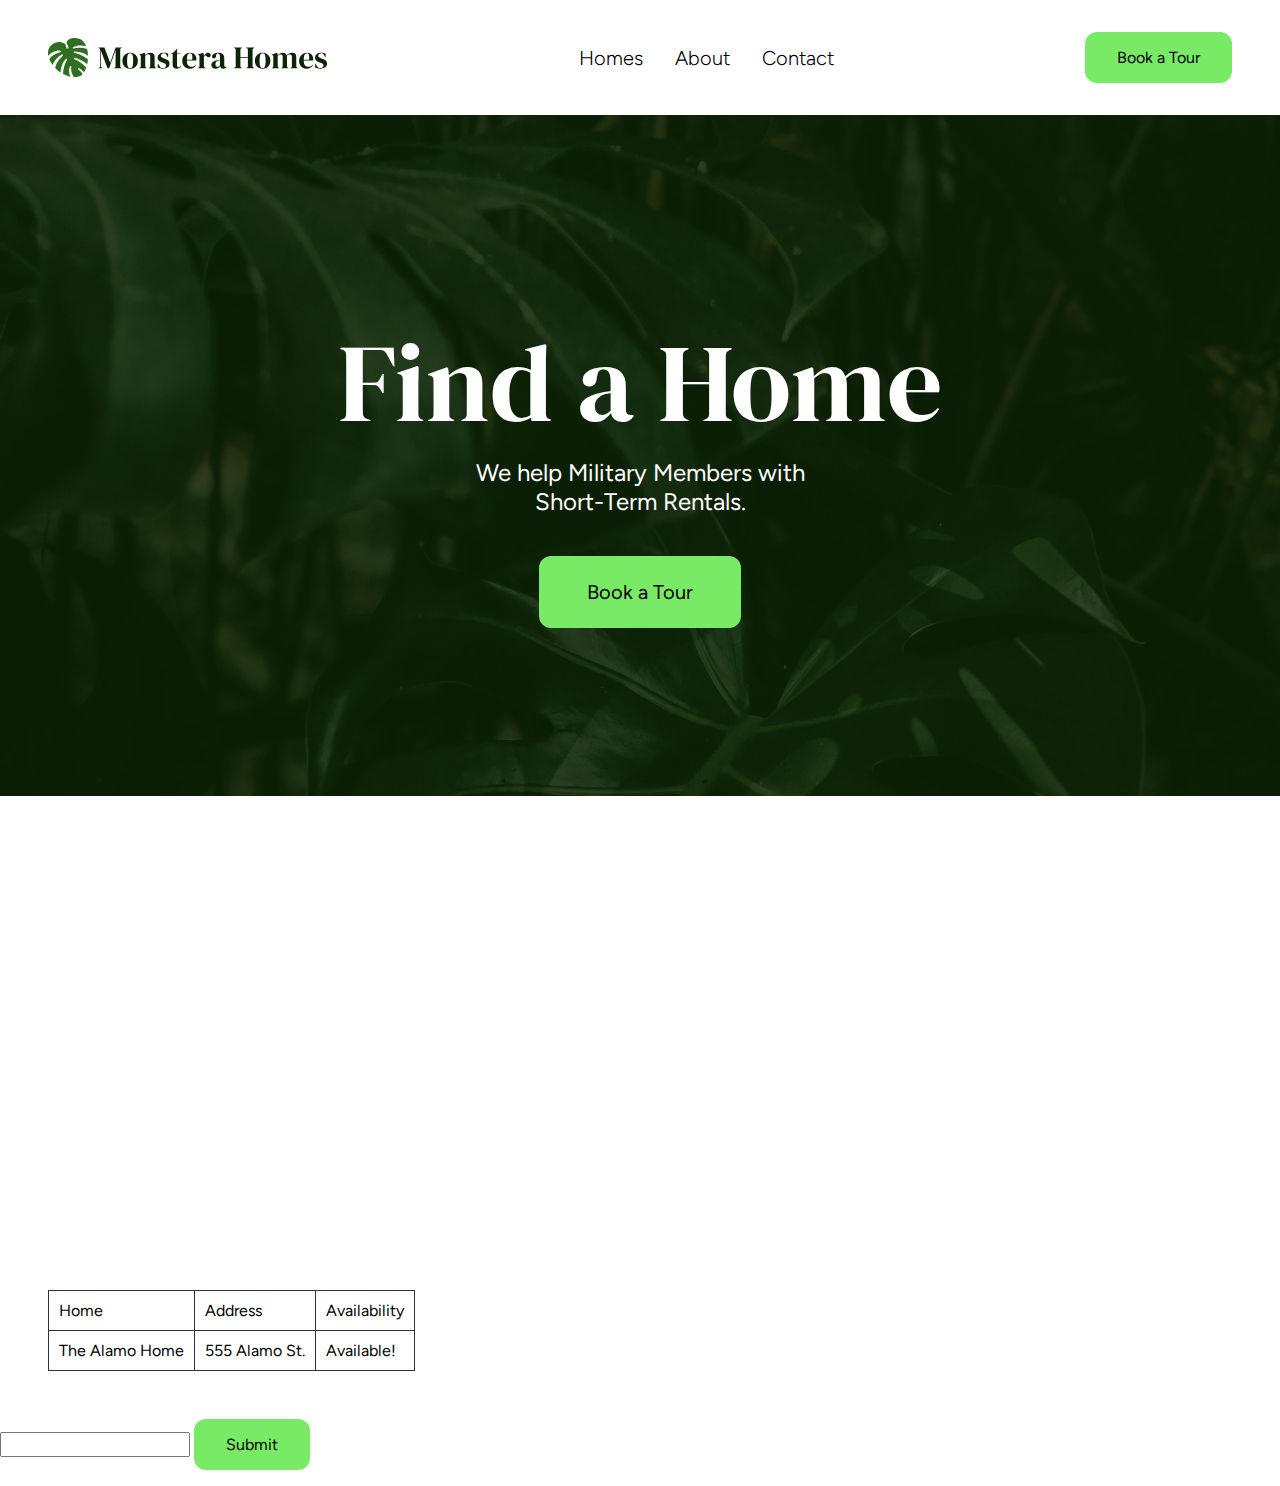
<file: index.html>
<html>
	<head>
		<title>Available Homes in San Antonio - Monstera Homes</title>
		<link href="css/normalize.css" rel="stylesheet" />
		<link href="css/styles.css" rel="stylesheet" />
		<meta name="viewport" content="width=device-width, initial-scale=1.0">
	</head>
	<body>

		<nav>
			<a href="index.html" title="Go to Home Page" class="logo">
				<img src="images/monstera-homes-logo.svg" alt="Monstera Homes Logo" />
			</a>
			<ul>
				<li><a href="homes.html" title="See All Homes">Homes</a></li>
				<li><a href="about.html" title="Learn About Us">About</a></li>
				<li><a href="contact.html" title="Contact Us">Contact</a></li>
			</ul>
			<a href="contact.html" title="Book a Tour" class="btn">Book a Tour</a>
		</nav>

		<header>
			<h1>Find a Home</h1>
			<p>We help Military Members with Short-Term Rentals.</p>
			<a href="contact.html" title="Book a Tour" class="btn">Book a Tour</a>
		</header>

		<section>
			<iframe src="https://www.google.com/maps/embed?pb=!1m18!1m12!1m3!1d55601.548802352656!2d-98.55205986875004!3d29.42596710000001!2m3!1f0!2f0!3f0!3m2!1i1024!2i768!4f13.1!3m3!1m2!1s0x865c5f554d36895f%3A0x17f98f0f84e7c422!2sThe%20Alamo!5e0!3m2!1sen!2sus!4v1708566379840!5m2!1sen!2sus" style="border:0;" allowfullscreen="" loading="lazy" referrerpolicy="no-referrer-when-downgrade"></iframe>
		</section>

		<section>
			<table>
				<tr>
					<td>Home</td>
					<td>Address</td>
					<td>Availability</td>
				</tr>
				<tr>
					<td>The Alamo Home</td>
					<td>555 Alamo St.</td>
					<td>Available!</td>
				</tr>
			</table>
		</section>

		<footer>
			<form>
				<input type="text" name="email" />
				<input type="submit" name="submit" class="btn">
			</form>
		</footer>

	</body>
</html>
</file>
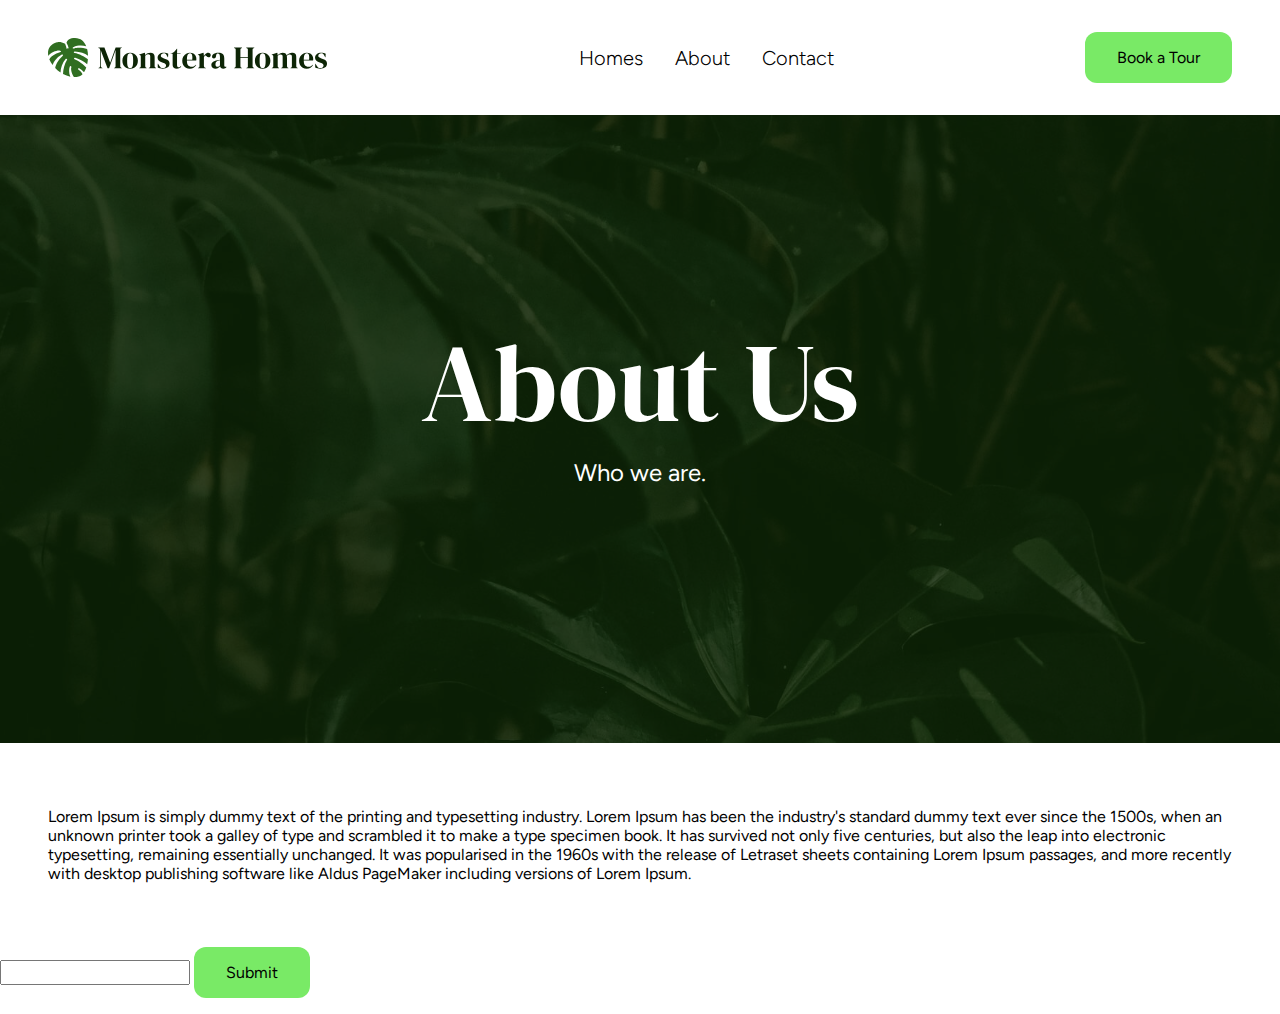
<file: about.html>
<html>
	<head>
		<title>Available Homes in San Antonio - Monstera Homes</title>
		<link href="css/normalize.css" rel="stylesheet" />
		<link href="css/styles.css" rel="stylesheet" />
		<meta name="viewport" content="width=device-width, initial-scale=1.0">
	</head>
	<body>

		<nav>
			<a href="index.html" title="Go to Home Page" class="logo">
				<img src="images/monstera-homes-logo.svg" alt="Monstera Homes Logo" />
			</a>
			<ul>
				<li><a href="homes.html" title="See All Homes">Homes</a></li>
				<li><a href="about.html" title="Learn About Us">About</a></li>
				<li><a href="contact.html" title="Contact Us">Contact</a></li>
			</ul>
			<a href="contact.html" title="Book a Tour" class="btn">Book a Tour</a>
		</nav>

		<header>
			<h1>About Us</h1>
			<p>Who we are.</p>
		</header>

		<section>
			<p>Lorem Ipsum is simply dummy text of the printing and typesetting industry. Lorem Ipsum has been the industry's standard dummy text ever since the 1500s, when an unknown printer took a galley of type and scrambled it to make a type specimen book. It has survived not only five centuries, but also the leap into electronic typesetting, remaining essentially unchanged. It was popularised in the 1960s with the release of Letraset sheets containing Lorem Ipsum passages, and more recently with desktop publishing software like Aldus PageMaker including versions of Lorem Ipsum.</p>
		</section>

		<footer>
			<form>
				<input type="text" name="email" />
				<input type="submit" name="submit" class="btn">
			</form>
		</footer>

	</body>
</html>
</file>
<file: css/styles.css>
@import url('https://fonts.googleapis.com/css2?family=DM+Serif+Display:ital@0;1&family=Figtree:ital,wght@0,300..900;1,300..900&display=swap');

body {
	font-family: "Figtree", sans-serif;
}

nav {
	background: white;
	box-shadow: 0px 0px 10px rgb(0 0 0 / 30%);
	display: flex;
	justify-content: space-between;
	align-items: center;
	padding: 2rem 3rem;
}

nav ul {
	list-style: none;
	margin: 0;
	padding: 0;
	display: flex;
	gap: 2rem;
}

@media screen and (max-width: 900px) {
	nav {
		flex-direction: column;
		gap: 1rem;
	}
}

nav ul li a {
	text-decoration: none;
	font-size: 20px;
	color: #000;
	font-weight: 300;
}

.logo img {
	width: 280px;
}

.btn {
	padding: 1rem 2rem;
	background: #79EA66;
	border-radius: 12px;
	text-decoration: none;
	color: #000;
	border: none;
}

header {
	background: url("../images/monstera-background.jpg") no-repeat;
	background-size: cover;
	box-shadow: inset 0 0 0 2000px rgba(13, 37, 6, 0.8);
	padding: 12rem 2rem;
	text-align: center;
	color: white;
}

@media screen and (max-width: 1024px) {
	header {
		padding: 7.5rem 2rem;
	}
}

header p {
	max-width: 345px;
	font-size: 24px;
	margin: 0 auto 4rem auto;
}

header .btn {
	padding: 1.5rem 3rem;
	font-size: 20px;
	margin: 0;
}

h1,
h2,
h3,
h4,
h5,
h6 {
	font-family: "DM Serif Display", serif;
	font-weight: normal;
}

h1 {
	font-size: 110px;
	margin: 0;
}

@media screen and (max-width: 1024px) {
	h1 {
		font-size: 80px;
	}
}

@media screen and (max-width: 900px) {
	h1 {
		font-size: 50px;
	}
}

section {
	padding: 3rem;
}


iframe {
	width: 100%;
	height: 350px;
}

table {
	border: 1px solid #333;
}

table td {
	border: 1px solid #333;
	padding: 10px;
}
</file>
